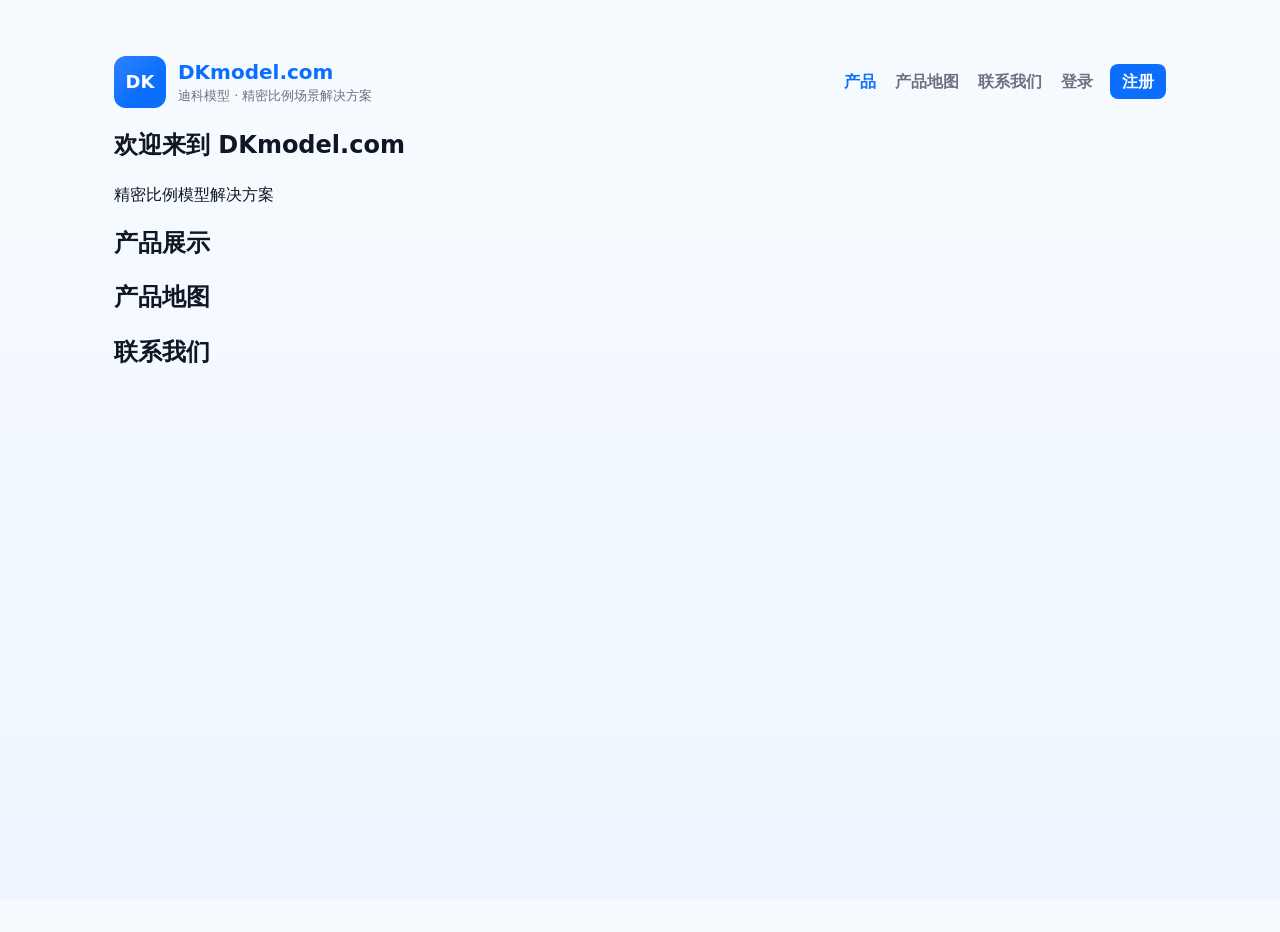
<file: index.html>
<!doctype html>
<html lang="zh-CN">
<head>
  <meta charset="utf-8" />
  <meta name="viewport" content="width=device-width,initial-scale=1" />
  <title>DKmodel.com — 迪科模型</title>
  <meta name="description" content="DKmodel.com 迪科模型 — 铁路道口 / 公交 / 消防车 模型与产品地图展示" />
  <link rel="stylesheet" href="./public/style.css" />
</head>
<body>
  <div class="wrap">
    <header>
      <div class="brand">
        <div class="logo">DK</div>
        <div>
          <div class="brand-name">DKmodel.com</div>
          <div class="brand-sub">迪科模型 · 精密比例场景解决方案</div>
        </div>
      </div>
      <nav>
        <a href="#products" class="active" data-scroll>产品</a>
        <a href="#map" data-scroll>产品地图</a>
        <a href="#contact" data-scroll>联系我们</a>
        <a href="login.html" id="btn-login">登录</a>
        <a href="register.html" id="btn-register"
           style="margin-left:12px;background:var(--brand);color:#fff;padding:8px 12px;border-radius:8px;text-decoration:none">
          注册
        </a>
      </nav>
    </header>

    <!-- Hero / 产品 / 地图 / 联系 / 页脚 内容保持原有结构 -->
    <section id="hero">
      <h1>欢迎来到 DKmodel.com</h1>
      <p>精密比例模型解决方案</p>
    </section>

    <section id="products">
      <h2>产品展示</h2>
      <!-- 产品列表 -->
    </section>

    <section id="map">
      <h2>产品地图</h2>
      <!-- 产品地图 -->
    </section>

    <section id="contact">
      <h2>联系我们</h2>
      <!-- 联系表单 / 信息 -->
    </section>

  </div>

  <!-- 引入首页 JS -->
  <script src="./main.js"></script>
</body>
</html>
</file>
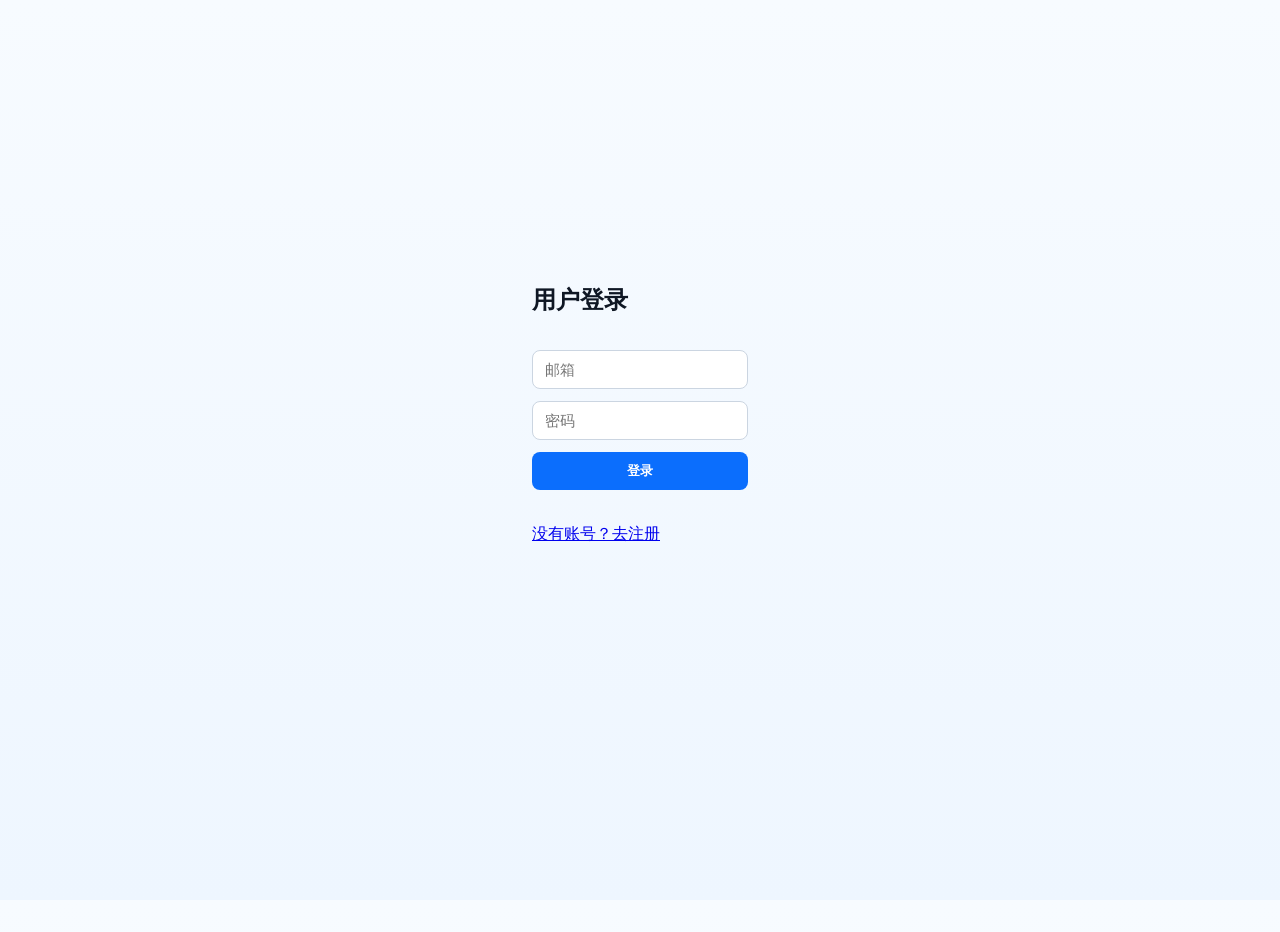
<file: login.html>
<!DOCTYPE html>
<html lang="zh-CN">
<head>
  <meta charset="UTF-8">
  <title>登录 - DKmodel</title>
  <link rel="stylesheet" href="public/style.css">
</head>
<body>
  <div class="wrap center-page">
    <form id="loginForm">
      <h2>用户登录</h2>
      <input type="email" id="email" placeholder="邮箱" required>
      <input type="password" id="password" placeholder="密码" required>
      <button type="button" id="loginBtn">登录</button>
      <div id="msg"></div>
      <a href="register.html">没有账号？去注册</a>
    </form>
  </div>

  <script>
    const emailInput = document.getElementById('email');
    const passwordInput = document.getElementById('password');
    const btn = document.getElementById('loginBtn');
    const msg = document.getElementById('msg');

    // 自动填充注册信息
    const preEmail = sessionStorage.getItem('preFillEmail');
    const prePassword = sessionStorage.getItem('preFillPassword');
    if(preEmail) emailInput.value = preEmail;
    if(prePassword) passwordInput.value = prePassword;
    sessionStorage.removeItem('preFillEmail');
    sessionStorage.removeItem('preFillPassword');

    btn.addEventListener('click', async (event) => {
      event.preventDefault(); // 阻止表单默认提交
      const email = emailInput.value.trim();
      const password = passwordInput.value;

      if(!email || !password){
        msg.textContent = '请填写完整信息';
        return;
      }

      try {
        const res = await fetch('/api/login', {
          method: 'POST',
          headers: { 'Content-Type': 'application/json' },
          body: JSON.stringify({ email, password })
        });
        const data = await res.json();

        if(res.ok){
          localStorage.setItem('token', data.token);
          msg.style.color = 'green';
          msg.textContent = '登录成功，即将返回首页...';
          setTimeout(() => { window.location.href = 'index.html'; }, 1000);
        } else {
          msg.style.color = 'red';
          msg.textContent = data.error || '登录失败';
        }
      } catch(err){
        msg.style.color = 'red';
        msg.textContent = '网络错误';
        console.error(err);
      }
    });
  </script>
</body>
</html>
</file>
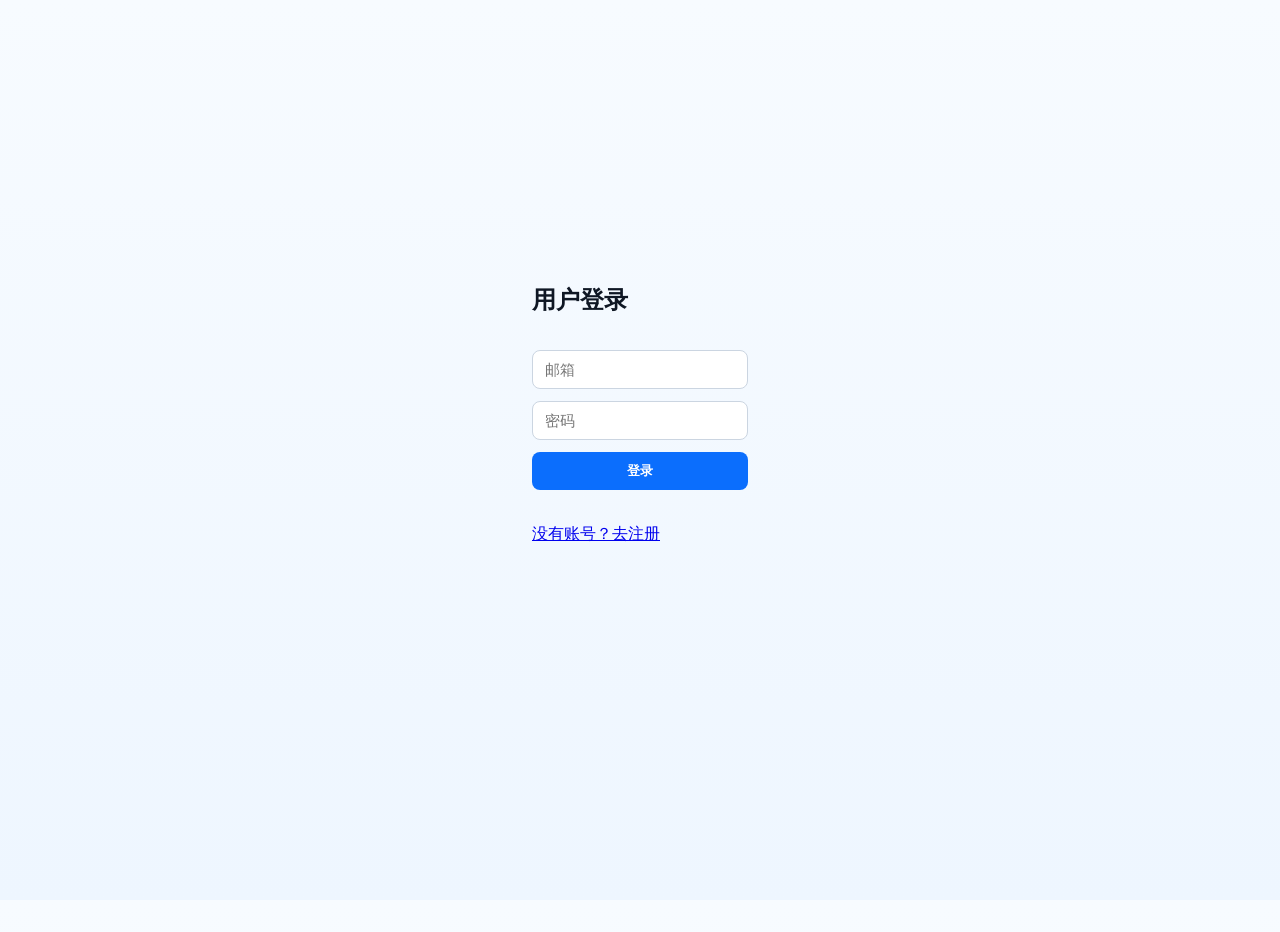
<file: profile.html>
<!DOCTYPE html>
<html lang="zh-CN">
<head>
  <meta charset="UTF-8">
  <title>个人中心 - DKmodel</title>
  <link rel="stylesheet" href="public/style.css">
</head>
<body>
  <div class="wrap center-page">
    <div id="profileCard">
      <h2>个人中心</h2>
      <p>邮箱: <span id="emailDisplay"></span></p>
      <button id="logoutBtn">登出</button>
      <div id="msg"></div>
      <a href="index.html">返回首页</a>
    </div>
  </div>

  <script>
    const token = localStorage.getItem('token');
    const emailDisplay = document.getElementById('emailDisplay');
    const msg = document.getElementById('msg');
    const logoutBtn = document.getElementById('logoutBtn');

    if (!token) {
      window.location.href = 'login.html';
    } else {
      fetch('/api/profile', {
        headers: { 'Authorization': 'Bearer ' + token }
      })
      .then(res => res.json())
      .then(data => {
        if(data.error){
          msg.textContent = data.error;
          msg.style.color = 'red';
          localStorage.removeItem('token');
          setTimeout(() => window.location.href = 'login.html', 1500);
        } else {
          emailDisplay.textContent = data.email || '未知';
        }
      })
      .catch(err => {
        console.error(err);
        msg.textContent = '无法获取用户信息';
        msg.style.color = 'red';
      });
    }

    logoutBtn.addEventListener('click', () => {
      localStorage.removeItem('token');
      window.location.href = 'login.html';
    });
  </script>
</body>
</html>
</file>
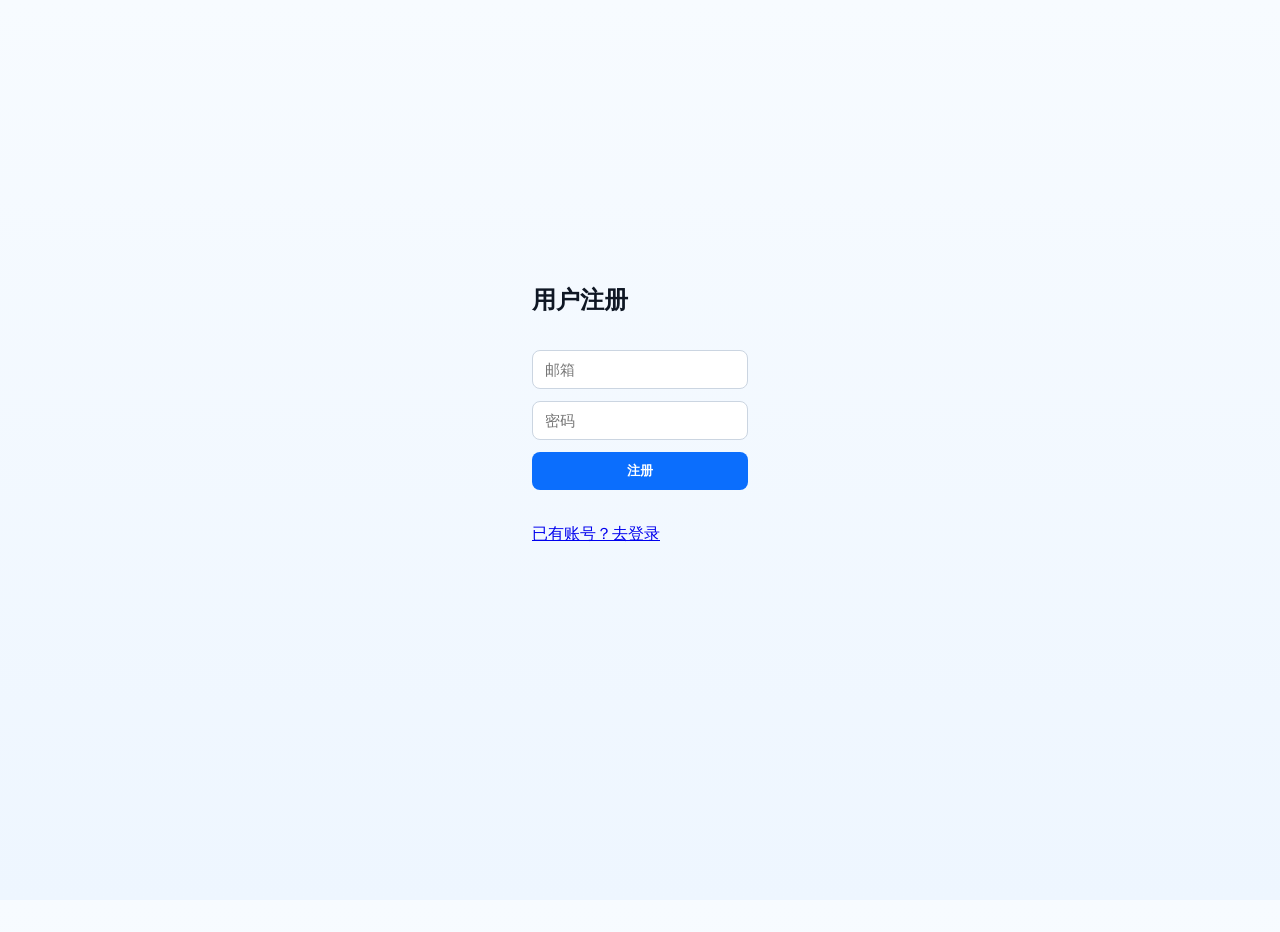
<file: register.html>
<!DOCTYPE html>
<html lang="zh-CN">
<head>
  <meta charset="UTF-8">
  <title>注册 - DKmodel</title>
  <link rel="stylesheet" href="public/style.css">
</head>
<body>
  <div class="wrap center-page">
    <form id="registerForm">
      <h2>用户注册</h2>
      <input type="email" id="email" placeholder="邮箱" required>
      <input type="password" id="password" placeholder="密码" required>
      <button type="button" id="registerBtn">注册</button>
      <div id="msg"></div>
      <a href="login.html">已有账号？去登录</a>
    </form>
  </div>

  <script>
    const btn = document.getElementById('registerBtn');
    const msg = document.getElementById('msg');

    btn.addEventListener('click', async () => {
      const email = document.getElementById('email').value.trim();
      const password = document.getElementById('password').value;

      if(!email || !password){
        msg.textContent = '请填写完整信息';
        return;
      }

      if(password.length < 6){
        msg.textContent = '密码长度至少 6 位';
        return;
      }

      try {
        const res = await fetch('/api/register', {
          method: 'POST',
          headers: { 'Content-Type': 'application/json' },
          body: JSON.stringify({ email, password })
        });
        const data = await res.json();

        if(res.ok){
          msg.style.color = 'green';
          msg.textContent = '注册成功，即将跳转到登录页...';

          // 自动填充 login 表单
          sessionStorage.setItem('preFillEmail', email);
          sessionStorage.setItem('preFillPassword', password);

          setTimeout(() => { window.location.href = 'login.html'; }, 1000);
        } else {
          msg.style.color = 'red';
          msg.textContent = data.error || '注册失败';
        }
      } catch(err){
        msg.style.color = 'red';
        msg.textContent = '网络错误';
        console.error(err);
      }
    });
  </script>
</body>
</html>
</file>
<file: public/style.css>
:root {
  --brand: #0b6efd;
  --muted: #6b7280;
  --card: #ffffff;
  --bg: linear-gradient(180deg, #f7fbff 0%, #eef6ff 100%);
  --glass: rgba(255, 255, 255, 0.7);
  --radius: 12px;
  --gap: 16px;
  --maxw: 1100px;
}

* {
  box-sizing: border-box;
}

html,
body {
  height: 100%;
}

body {
  margin: 0;
  font-family: Inter, ui-sans-serif, system-ui, -apple-system, "Segoe UI", Roboto, "Helvetica Neue", Arial;
  background: var(--bg);
  color: #0f1724;
  -webkit-font-smoothing: antialiased;
  -moz-osx-font-smoothing: grayscale;
  line-height: 1.45;
}

.wrap {
  max-width: var(--maxw);
  margin: 32px auto;
  padding: 24px;
}

header {
  display: flex;
  align-items: center;
  justify-content: space-between;
  gap: 20px;
}

.brand {
  display: flex;
  align-items: center;
  gap: 12px;
}

.logo {
  width: 52px;
  height: 52px;
  border-radius: var(--radius);
  background: var(--brand);
  display: flex;
  align-items: center;
  justify-content: center;
  color: #fff;
  font-weight: 800;
  font-size: 18px;
  position: relative;
  overflow: hidden;
}

.logo::after {
  content: "";
  position: absolute;
  inset: 0;
  border-radius: var(--radius);
  background: linear-gradient(135deg, rgba(255, 255, 255, 0.15) 0%, rgba(255, 255, 255, 0) 60%);
}

.brand-name {
  font-weight: 700;
  font-size: 20px;
  color: var(--brand);
}

.brand-sub {
  color: var(--muted);
  font-size: 13px;
}

nav a {
  margin-left: 14px;
  color: var(--muted);
  text-decoration: none;
  font-weight: 600;
}

nav a.active {
  color: var(--brand);
}

/* ===== 可选补充：表单与按钮（登录/注册页复用） ===== */
form {
  display: flex;
  flex-direction: column;
  gap: 12px;
  max-width: 320px;
  margin-top: 24px;
}

input {
  padding: 10px 12px;
  border: 1px solid #cbd5e1;
  border-radius: 8px;
  font-size: 15px;
  outline: none;
  transition: border 0.2s;
}

input:focus {
  border-color: var(--brand);
  box-shadow: 0 0 0 2px rgba(11, 110, 253, 0.15);
}

button {
  background: var(--brand);
  color: #fff;
  border: none;
  padding: 10px 14px;
  border-radius: 8px;
  font-weight: 600;
  cursor: pointer;
  transition: background 0.2s;
}

button:hover {
  background: #0a5bdc;
}

#msg {
  margin-top: 8px;
  font-size: 14px;
  color: var(--muted);
}

.center-page {
  display: flex;
  justify-content: center;
  align-items: center;
  min-height: 80vh;
}
</file>
